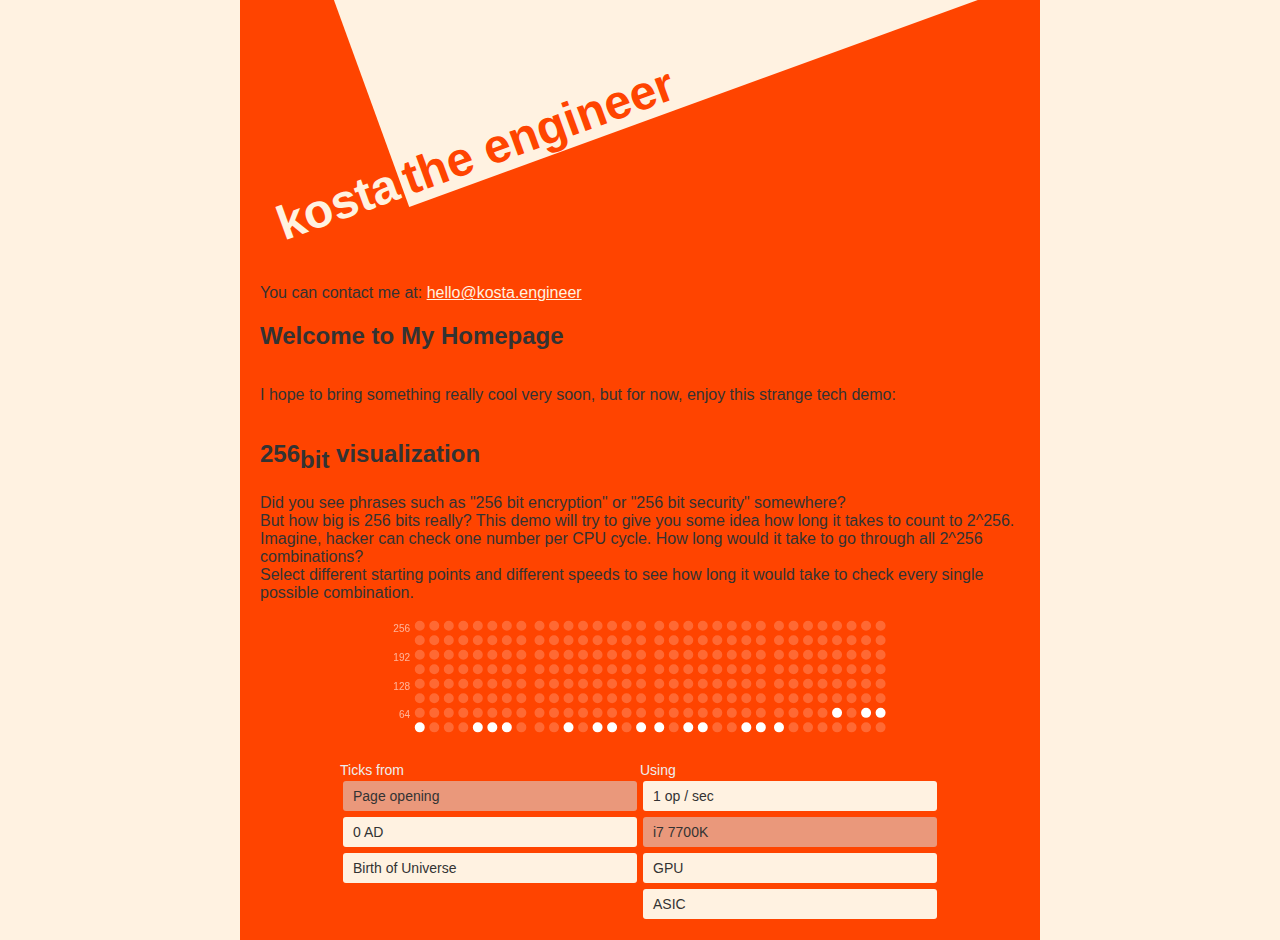
<file: index.html>
<!DOCTYPE html>
<html lang="en">
  <head>
    <meta charset="UTF-8" />
    <meta name="viewport" content="width=device-width, initial-scale=1.0" />
    <title>Kosta the Engineer</title>
    <link rel="stylesheet" href="/index.css" />
  </head>
  <body>
    <div class="content">
       <div class="header-title">
          <h1>
            <div class="header-inner">
            <div>kosta</div><div class="the-engineer">the engineer</div></h1>
       </div>
      
       <div>
         You can contact me at: <a href="mailto:hello@kosta.engineer">hello@kosta.engineer</a>
       </div>
       <h2>Welcome to My Homepage</h2>

      <p>I hope to bring something really cool very soon, but for now, enjoy this strange tech demo:</p>

      <iframe src="/miniprojects/256/index.html" style="width:100%; height:500px; border:none;" title="256 bits visualisation"></iframe>
    </div>
  </body>
</html>
</file>
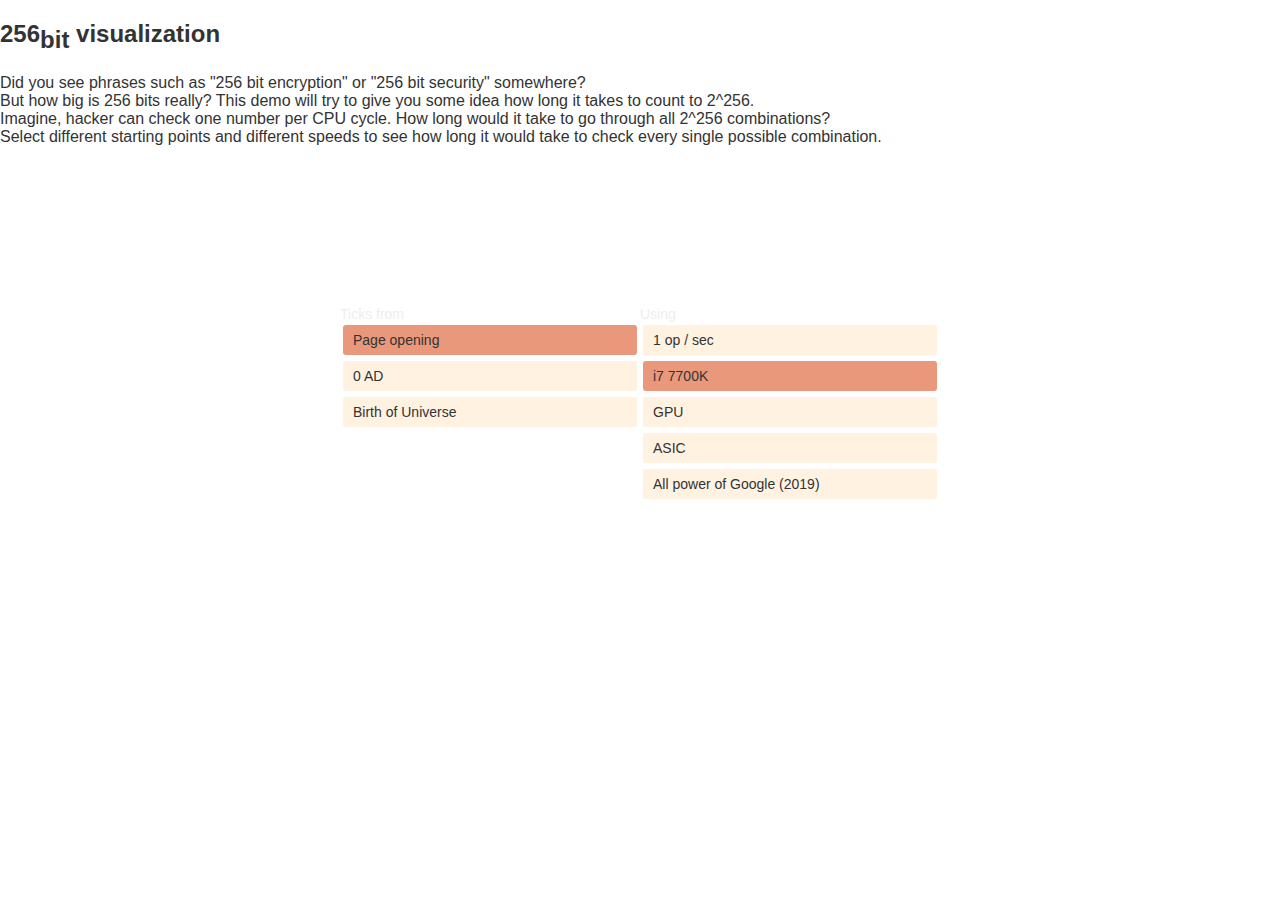
<file: miniprojects/256/index.html>
<!DOCTYPE html>
<html>
  <head>
    <meta charset="utf-8" />
    <meta http-equiv="X-UA-Compatible" content="IE=edge" />
    <title>256 bits visualisation</title>
    <meta name="viewport" content="width=device-width, initial-scale=1" />
    <!-- import css -->

    <style>
      body {
        margin: 0;
        padding: 0;
        font-family: sans-serif;
        color: #333;
      }

      .content {
        max-width: 600px;
        margin: auto;
      }

      .selector {
        display: flex;
        color: #eee;
        font-size: 14px;
        flex-direction: column;
        flex: 1;
      }

      .configs {
        display: flex;
        margin-top: 20px;
      }

      .option {
        background: #fff2e1;
        padding: 7px 10px;
        border-radius: 3px;
        cursor: pointer;
        margin: 3px;
        color: #333;
      }

      .option:hover {
        /* background: #95d3ff; */
        color: #666;
      }

      .option.active {
        background: #ea987b;
      }

      .note {
        width: 100%;
        margin: 20px auto 0;
        color: #666;
      }
      #numeric {
        width: 100%;
        max-width: 500px;
        margin: auto;
      }
    </style>
  </head>

  <body class="dark">
    <h2 class="titleH2">
      256<sub style="font-size: 24px">bit</sub> visualization
    </h2>
    <p>
        Did you see phrases such as "256 bit encryption" or "256 bit security"
        somewhere?

        <br />

        But how big is 256 bits really? This demo will try to give you some idea how long it takes to count to 2^256.

        <br />

        Imagine, hacker can check one number per CPU cycle. How long would it take to go through all 2^256 combinations?

        <br />

        Select different starting points and different speeds to see how long it would take to check every single possible combination.
    </p>
    <div class="content">
      <div id="numeric"></div>

      <div class="configs">
        <div class="selector">
          <div class="title">Ticks from</div>
          <div class="option active" data-r="age" data-val="pageloaded">
            Page opening
          </div>
          <div class="option" data-r="age" data-val="ad">0 AD</div>
          <div class="option" data-r="age" data-val="universe">
            Birth of Universe
          </div>
        </div>

        <div class="selector">
          <div class="title">Using</div>
          <div class="option" data-r="speed" data-val="sec">1 op / sec</div>
          <div class="option active" data-r="speed" data-val="i7">i7 7700K</div>
          <div class="option" data-r="speed" data-val="gpu">GPU</div>
          <div class="option" data-r="speed" data-val="asic">ASIC</div>
          <div class="option" data-r="speed" data-val="google">
            All power of Google  (2019)
          </div>
        </div>
      </div>
    </div>
  </body>

  <script src="/miniprojects/256/script.js"></script>
</html>
</file>
<file: index.css>
body {
  background: #fff2e1;
  margin: 0;
  padding: 0;
}

.content {
  max-width: 800px;
  margin: auto;
  padding: 20px;
  box-sizing: border-box;
  min-height: 100vh;
  font-family: Arial, sans-serif;
  color: #333;
  background: #ff4400;
  display: flex;
  flex-direction: column;
  align-items: stretch;
  overflow-x: hidden;
}

a {
  color: #fff2e1;
}

.header-title {
  position: relative;

  /* width: 100%; */

  h1 {
    color: #fff2e1;

    /* font-size: 72px; */

    font-size: 48px;
    margin-left: -30px;
  }

  .header-inner {
    margin: 0;

    left: 0;
    /* top: -46px; */

    /* margin-top: -20px; */
    /* position: absolute; */

    display: flex;
    align-items: flex-end;

    transform: translateY(-130px) rotate(-20deg);
    height: 200px;
  }

  .the-engineer {
    background: #fff2e1;
    /* position: absolute; */
    white-space: nowrap;
    height: 300px;
    width: 3000px;
    display: flex;
    align-items: end;
    margin-left: 4px;
    padding-left: 4px;
    color: #ff4400;
  }
}
</file>
